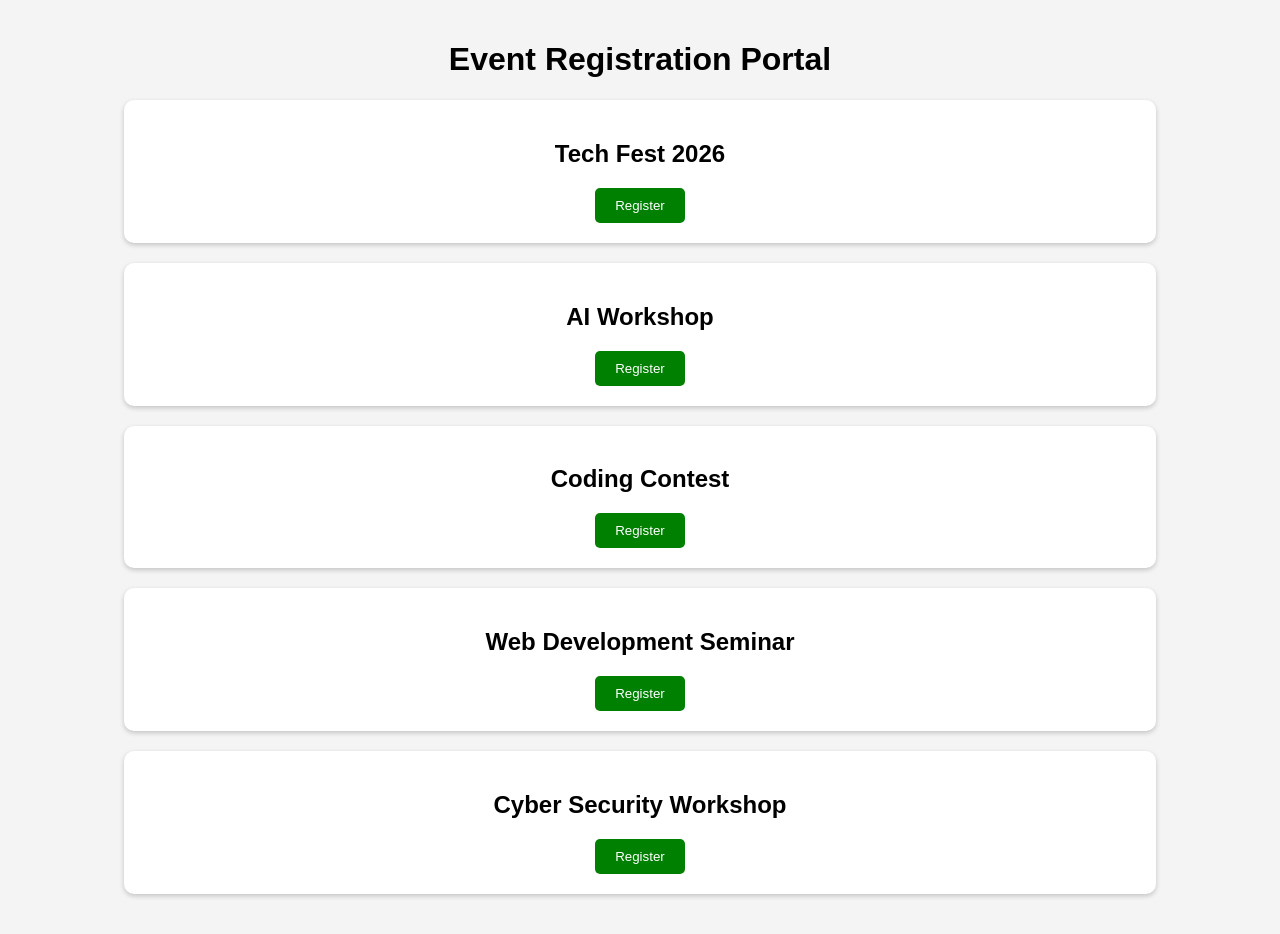
<file: index.html>
<!DOCTYPE html>
<html>
<head>
<title>Events</title>
<link rel="stylesheet" href="style.css">
</head>
<body>

<h1>Event Registration Portal</h1>

<div class="card">
<h2>Tech Fest 2026</h2>
<a href="register.html?event=TechFest">
<button>Register</button>
</a>
</div>

<div class="card">
<h2>AI Workshop</h2>
<a href="register.html?event=AIWorkshop">
<button>Register</button>
</a>
</div>

<div class="card">
<h2>Coding Contest</h2>
<a href="register.html?event=CodingContest">
<button>Register</button>
</a>
</div>

<div class="card">
<h2>Web Development Seminar</h2>
<a href="register.html?event=WebDevelopment">
<button>Register</button>
</a>
</div>

<div class="card">
<h2>Cyber Security Workshop</h2>
<a href="register.html?event=CyberSecurity">
<button>Register</button>
</a>
</div>

</body>
</html>
</file>
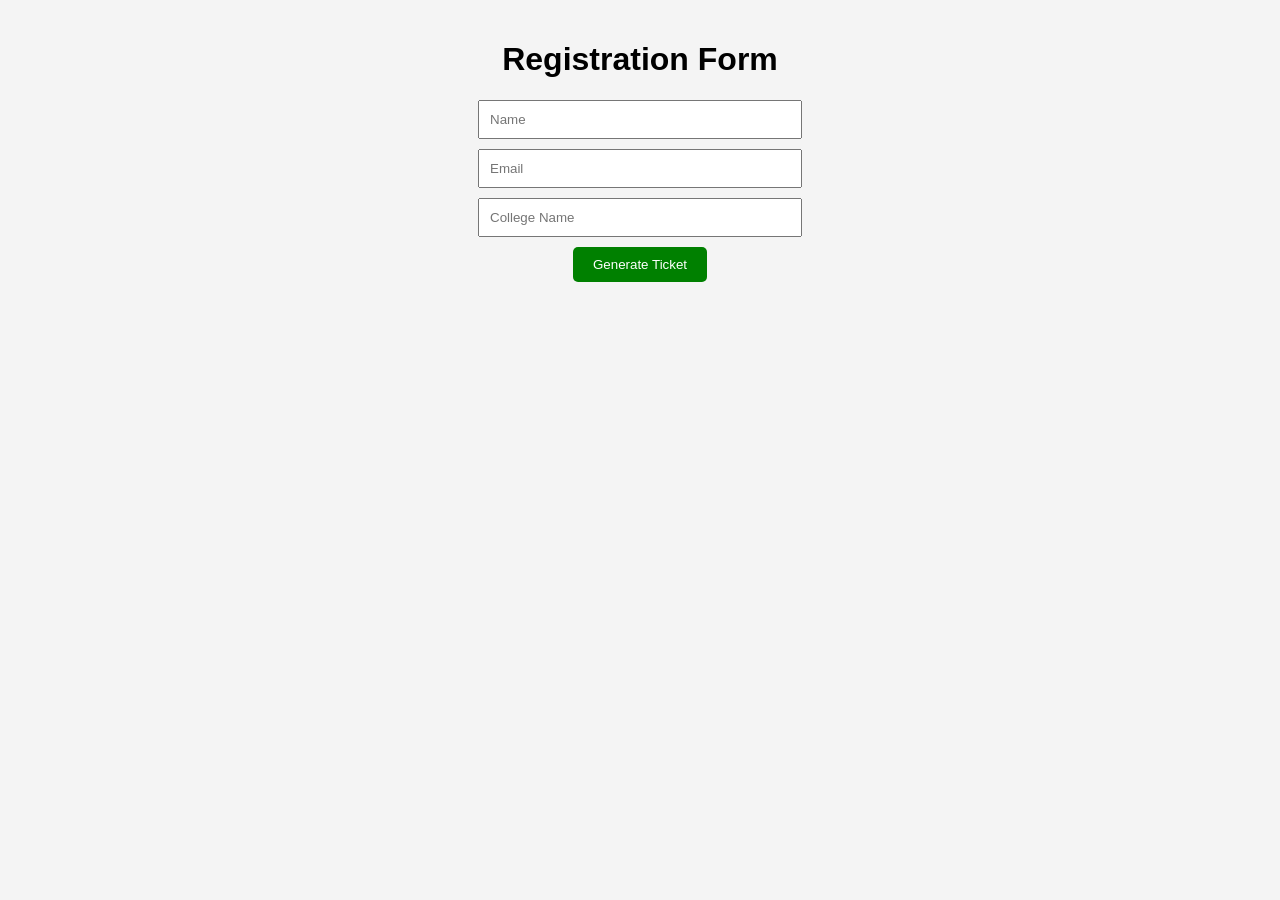
<file: register.html>
<!DOCTYPE html>
<html>
<head>
<title>Registration Form</title>
<link rel="stylesheet" href="style.css">
</head>
<body>

<h1>Registration Form</h1>

<form id="form">

<input type="text" id="name" placeholder="Name" required>

<input type="email" id="email" placeholder="Email" required>

<input type="text" id="college" placeholder="College Name" required>

<button type="submit">Generate Ticket</button>

</form>

<script>

document.getElementById("form").addEventListener("submit",function(e){

e.preventDefault();

localStorage.setItem("name",
document.getElementById("name").value);

localStorage.setItem("email",
document.getElementById("email").value);

localStorage.setItem("college",
document.getElementById("college").value);

const params=new URLSearchParams(window.location.search);

localStorage.setItem("event",
params.get("event"));

window.location.href="ticket.html";

});

</script>

</body>
</html>
</file>
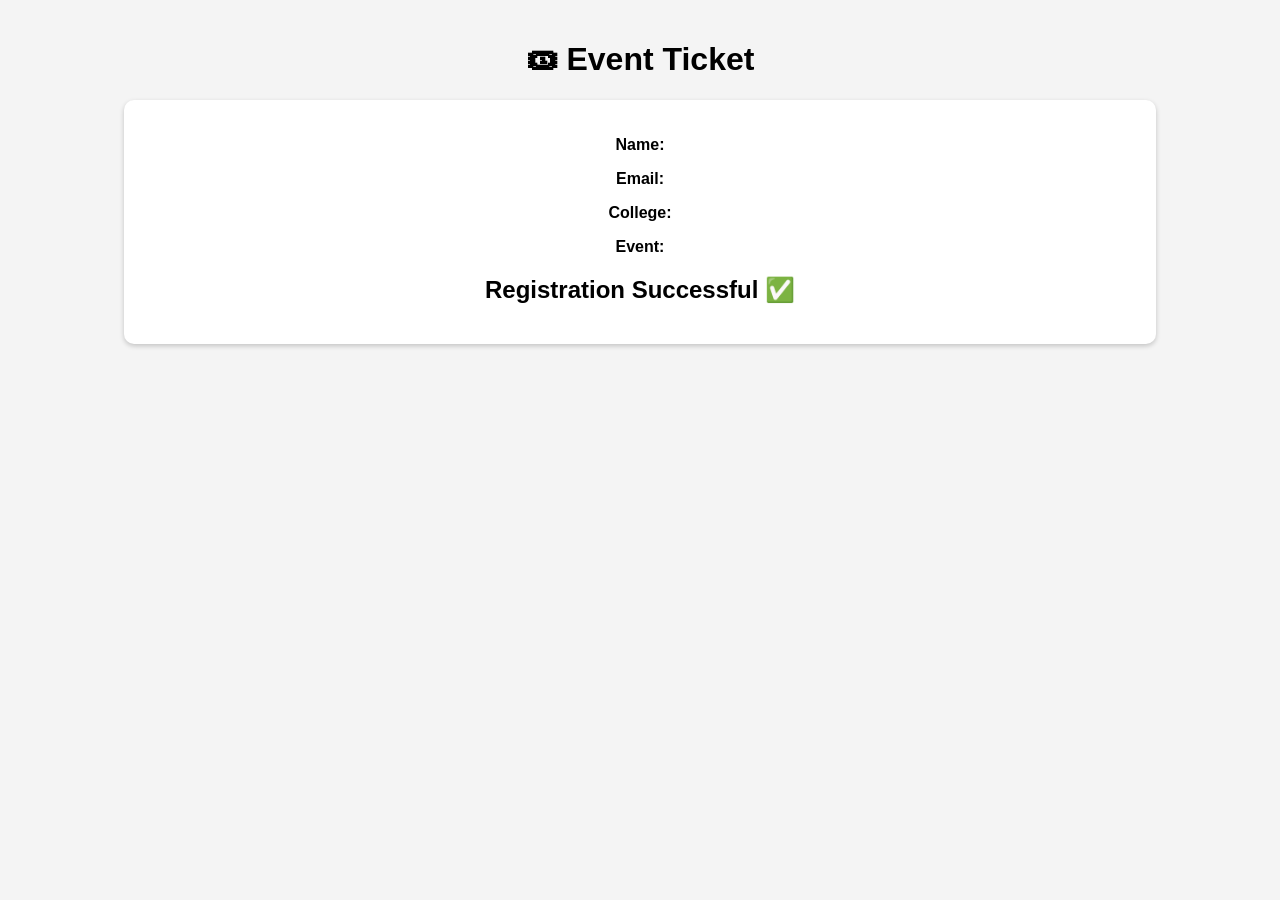
<file: ticket.html>
<!DOCTYPE html>
<html>
<head>
<title>Ticket</title>
<link rel="stylesheet" href="style.css">
</head>
<body>

<h1>🎟 Event Ticket</h1>

<div class="card">

<p><b>Name:</b> <span id="name"></span></p>

<p><b>Email:</b> <span id="email"></span></p>

<p><b>College:</b> <span id="college"></span></p>

<p><b>Event:</b> <span id="event"></span></p>

<h2>Registration Successful ✅</h2>

</div>

<script>

document.getElementById("name").innerHTML =
localStorage.getItem("name");

document.getElementById("email").innerHTML =
localStorage.getItem("email");

document.getElementById("college").innerHTML =
localStorage.getItem("college");

document.getElementById("event").innerHTML =
localStorage.getItem("event");

</script>

</body>
</html>
</file>
<file: style.css>
body{
font-family:Arial;
background:#f4f4f4;
text-align:center;
margin:0;
padding:20px;
}

.card{
background:white;
width:80%;
margin:20px auto;
padding:20px;
border-radius:10px;
box-shadow:0 2px 5px rgba(0,0,0,0.2);
}

button{
background:green;
color:white;
padding:10px 20px;
border:none;
cursor:pointer;
border-radius:5px;
}

input{
width:300px;
padding:10px;
margin:10px;
display:block;
margin-left:auto;
margin-right:auto;
}
</file>
